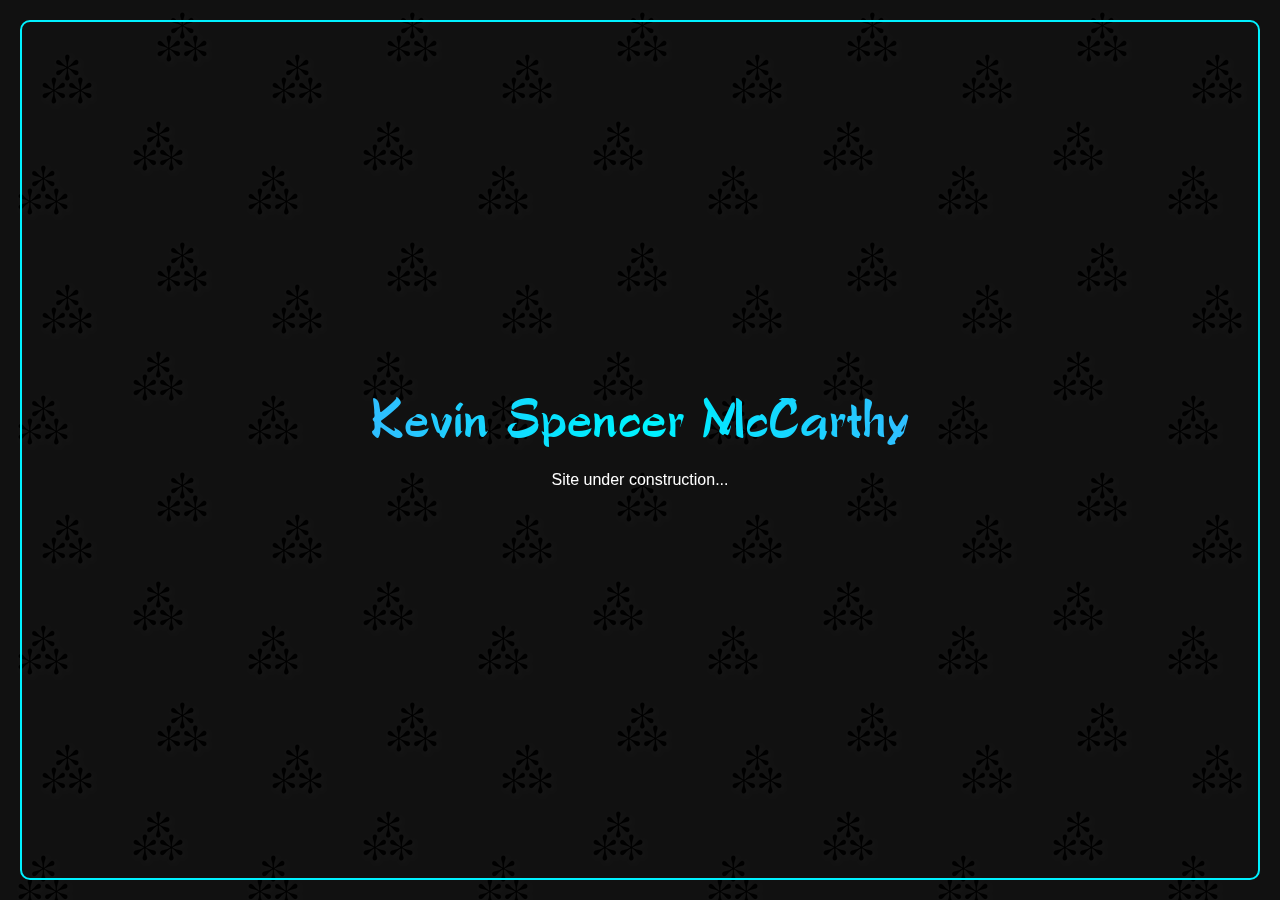
<file: index.html>
<!DOCTYPE html>
<html>
<head>
<title>Kevin Spencer McCarthy</title>
    <link rel="icon" type="image/png" sizes="16x16" href="/asterism.png">
<link rel="stylesheet" type="text/css" href="style.css">
</head>

<body>
    <div class="background"></div>
    <div class="asterism"></div>
    <div class="border-line"></div>

      <div class="content-container">
        <div class="center-image">
          <a href="https://db.ipmu.jp/member/personal/7718en.html">
            <img src="KSM_fontTITLE.png" alt="Center Image">
          </a>
            <p class="center-text">Site under construction...</p>

        </div>
    </div>

  <script src="script.js"></script> 
</body>
</html>
</file>
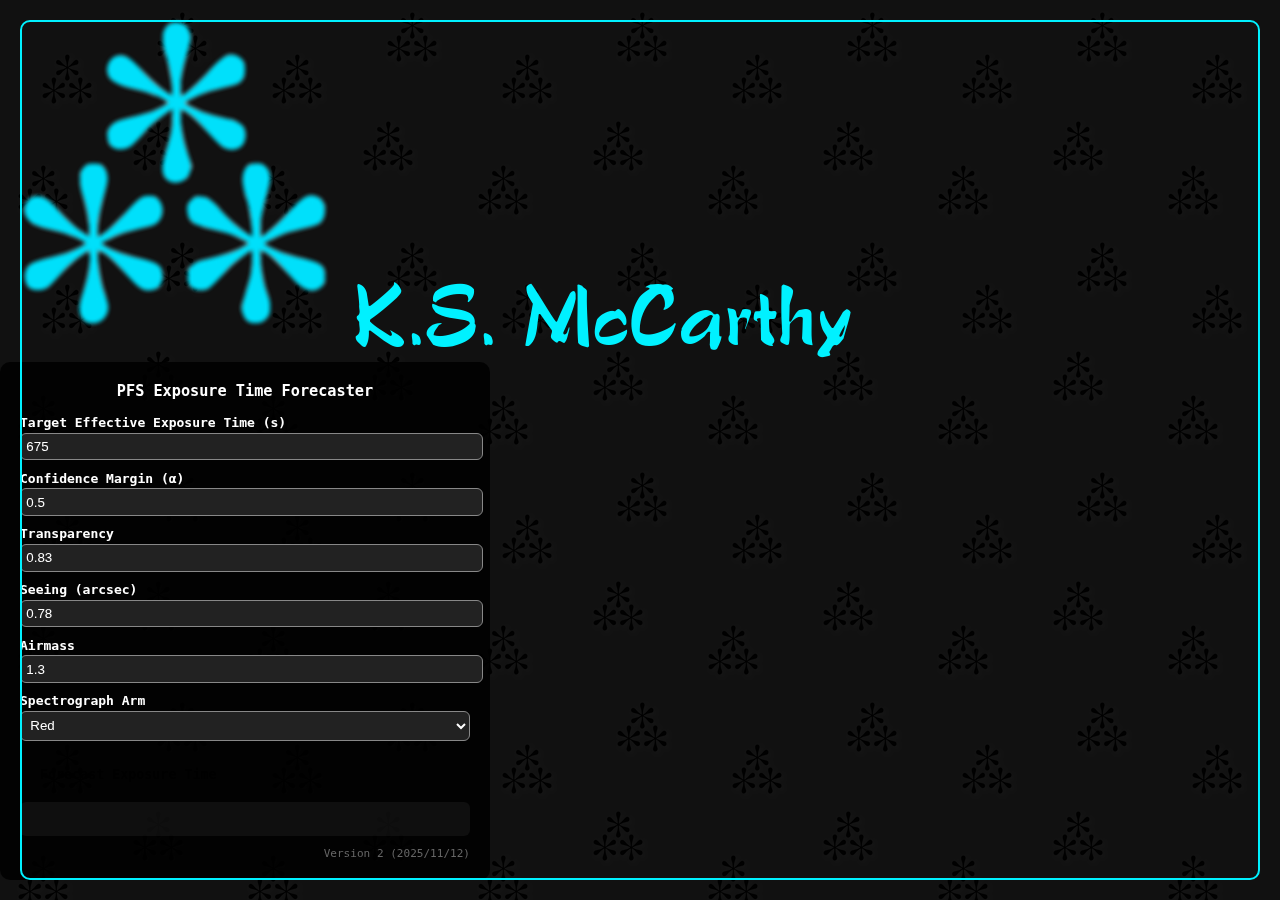
<file: forecaster.html>
<!DOCTYPE html>
<html lang="en">
<head>
  <meta charset="UTF-8" />
  <title>PFS Exposure Time Forecaster</title>
  <link rel="icon" type="image/png" href="/asterism.png" />
  <link rel="stylesheet" href="style.css" />
  <style>
     .forecast-button {
       background-color: #00f1ff;
       color: #000;
       border: none;
       padding: 10px 16px;
       border-radius: 6px;
       font-weight: bold;
       cursor: pointer;
       transition: background-color 0.3s ease, box-shadow 0.5s ease;
       box-shadow: 0 0 6px rgba(0, 241, 255, 0.5);
     }

    .forecast-button:hover {
       background-color: #00e1ef;
       box-shadow: 0 0 12px rgba(0, 241, 255, 0.8);
     }
 
    .eet-box {
       width: 100%;
       max-width: 450px;
       padding: 20px;
       border: 2px solid var(--accent-glow);
       border-radius: 10px;
       background-color: rgba(0, 0, 0, 0.85);
       box-shadow: 0 0 10px var(--accent-glow);
       color: white;
       font-family: monospace;
       text-align: left;
       transition: all 0.3s ease-in-out;
     }

    .eet-box h3 {
      margin-top: 0;
      text-align: center;
     }
    .eet-box label {
      display: block;
      margin: 0.8em 0 0.2em;
      font-weight: bold;
     }
    .eet-box input, .eet-box select {
      width: 100%;
      padding: 0.4em;
      border-radius: 6px;
      border: 1px solid #888;
      background: #222;
      color: white;
     }

    .eet-box button {
      background-color: #00ccff;
      color: black;
      padding: 10px;
      border: none;
      border-radius: 6px;
      cursor: pointer;
      box-shadow: 0 0 8px var(--accent-glow);
      transition: background-color 0.3s ease, box-shadow 0.3s ease;
     }

    .eet-box button:hover {
      background-color: #00b8e6;
      box-shadow: 0 0 12px var(--accent-glow);
     }

    .eet-box button {
      background-color: var(--accent-glow);
      color: black;
      font-family: monospace;
      font-weight: bold;
      padding: 10px 20px;
      border: none;
      border-radius: 6px;
      cursor: pointer;
      transition: box-shadow 0.3s ease, background-color 0.3s ease;
     }

    .eet-box button:hover {
      box-shadow: 0 0 5px var(--accent-glow);
     }

    .eet-output {
      background-color: rgba(255, 255, 255, 0.05);
      padding: 10px;
      border-radius: 6px;
      margin-top: 10px;
      line-height: 0.5;              /* Tighten vertical spacing */
      min-height: 1.2em;             /* Less reserved height before output */
      font-size: 0.9em;
      font-family: monospace;
      white-space: pre-wrap;
     }
    
    .eet-output p {
      margin: 2px 0;                 /* Reduce margin between lines if using <p> */
    }
  </style>
</head>

<body>
  <div class="background"></div>
  <div class="asterism"></div>
  <div class="border-line"></div>

  <!-- 🔙 Back Button -->
  <a href="index.html" class="back-button">
    <div class="back-button-content">
      <img src="back_asterism.png" class="back-icon" alt="Back Icon" />
      <img src="headerFONT_subpage.png" class="back-text" alt="Back Text" />
    </div>
  </a>

  <div class="content-containerF">
    <div class="chat-wrapper">

      <div class="eet-box">
        <h3>PFS Exposure Time Forecaster</h3>
        <label>Target Effective Exposure Time (s)</label>
        <input type="number" id="exp" value="675">
        <label>Confidence Margin (α)</label>
        <input type="number" step="0.1" id="alpha" value="0.5">
        <label>Transparency</label>
        <input type="number" step="0.01" id="transparency" value="0.83">
        <label>Seeing (arcsec)</label>
        <input type="number" step="0.01" id="seeing" value="0.78">
        <label>Airmass</label>
        <input type="number" step="0.01" id="airmass" value="1.3">
        <label>Spectrograph Arm</label>
        <select id="band" style="margin-bottom: 16px;">
          <option value="r">Red</option>
          <option value="b">Blue</option>
          <option value="n">NIR</option>
          <option value="m">Med.</option>
        </select>
        <button onclick="predictEET()">Forecast Exposure Time</button>
        <div class="eet-output" id="output"></div>
        <!-- Version footer -->
        <div style="margin-top: 1em; font-size: 0.85em; color: #666; text-align: right;">
         Version 2 (2025/11/12)
        </div>
      </div>
    </div>
  </div>

<script>
  const coef_dicts = {
     b: {a1: 0.25205554669238134,a2: -1.428688585473366,a3: -0.5883696020777965,C: 0.8360016758605285,R: 0.056749237191502454,sig: 0.420986524418459},
     r: {a1: 0.8509599727172921, a2: -1.1651223051928536, a3: -1.0313878703838228, C: 1.0815585176161657, R: 0.060295422415749964, sig: 0.39646837711891375},
     m: {a1: 0.45446489233839404, a2: -1.554070290330937, a3: -1.470590358828559, C: 1.272745155125946, R: 0.05550936668365635, sig: 0.5700657130611495},
     n: {a1: -0.10485118203041388, a2: -0.241044955115914, a3: -0.33116599395355245, C: 0.7485761248254111, R: 0.047163676545725314, sig: 0.24156412218308423}
  };

  function predictEET() {
    const exp = parseFloat(document.getElementById('exp').value);
    const alpha = parseFloat(document.getElementById('alpha').value);
    const t = parseFloat(document.getElementById('transparency').value);
    const s = parseFloat(document.getElementById('seeing').value);
    const a = parseFloat(document.getElementById('airmass').value);
    const band = document.getElementById('band').value;
    const coef = coef_dicts[band];

    if ([t, s, a].some(v => isNaN(v) || v <= 0)) {
      document.getElementById('output').innerText = "Invalid input values.";
      return;
    }

    const log_ratio = coef.a1 * Math.log(t) + coef.a2 * Math.log(s) + coef.a3 * Math.log(a) + Math.log(coef.C);
    const ratP = Math.exp(log_ratio) + coef.R;
    const Texp = exp / ratP;
    const adjusted_ratio = ratP - alpha * coef.sig;
    const Texp_err = exp / adjusted_ratio;

    const label = alpha >= 0 ? `eet/exp − ${alpha}&sigma;` : `eet/exp + ${Math.abs(alpha)}&sigma;`;

    let adjustedText = `<strong>Adjusted T<sub>exp</sub> (${label}):</strong> ${Texp_err.toFixed(1)} s`;
    let warning = "";
    let warnings = [];

    // Reliability checks
    if (ratP - alpha * coef.sig <= 0) {
      adjustedText = `<strong>Adjusted Exposure Time (${label}):</strong> &infin;`;
      warning += `<div style='color: darkred; margin-top: 0.5em;'>Warning: &alpha; too large — Adjusted Time is unreliable</div>`;
    }

    if (ratP < 0.5) {
      warning += `<div style='color: darkorange; margin-top: 0.5em;'>⚠️  :  Predicted T_exp is unreliable (model extrapolating)!</div>`;
    }
    if (adjusted_ratio < 0.5) {
      warning += `<div style='color: darkorange; margin-top: 0.5em;'>⚠️  :  Adjusted T_exp is unreliable (model extrapolating)!</div>`;
    }

    // Minimum exp time per visit
    if (Texp < 10) {
      warning += `<div style='color: darkorange; margin-top: 0.5em;'>⚠️  :  Predicted T_exp < 10s ! [obs. min per visit]</div>`;
    }
    if (Texp_err < 10 !== (ratP - alpha * coef.sig <= 0)) {
      warning += `<div style='color: darkorange; margin-top: 0.5em;'>⚠️  :  Adjusted T_exp < 10s ! [obs. min per visit]</div>`;
    }

    // Maximum exp time per visit
    if (Texp > 900) {
      warning += `<div style='color: darkorange; margin-top: 0.5em;'>⚠️  :  Predicted T_exp > 900s ! [obs. limit per visit]</div>`;
    } 
    if (Texp_err > 900) {
      warning += `<div style='color: darkorange; margin-top: 0.5em;'>⚠️  :  Adjusted T_exp > 900s ! [obs. limit per visit]</div>`;
    }

    let warningHTML = warnings.map(w => `<div class='warn-line'>${w}</div>`).join("");

    document.getElementById('output').innerHTML = `
      <div><strong>T<sub>exp</sub>:</strong> ${Texp.toFixed(1)} s</div>
      <div>${adjustedText}</div>
      <div class='warning-block'>${warning}${warningHTML}</div>
    `;
  }
</script>


</body>
</html>
</file>
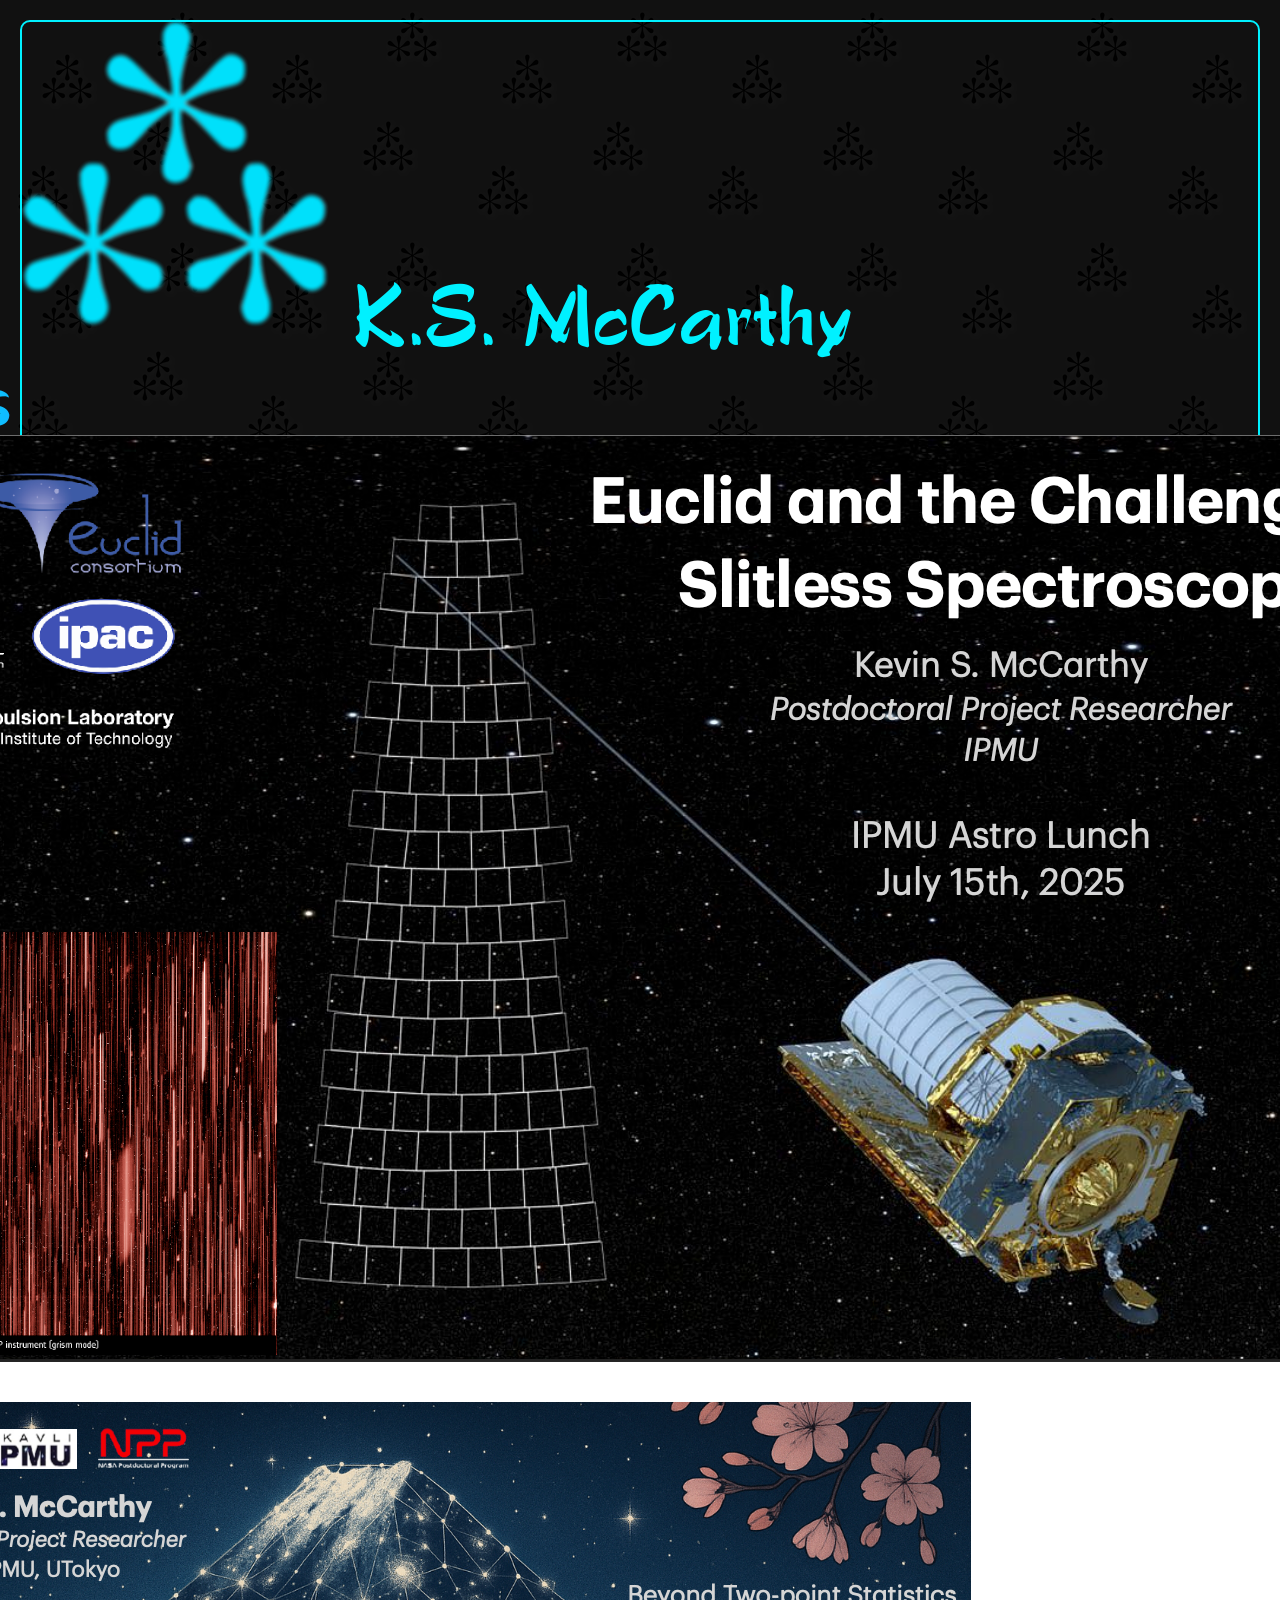
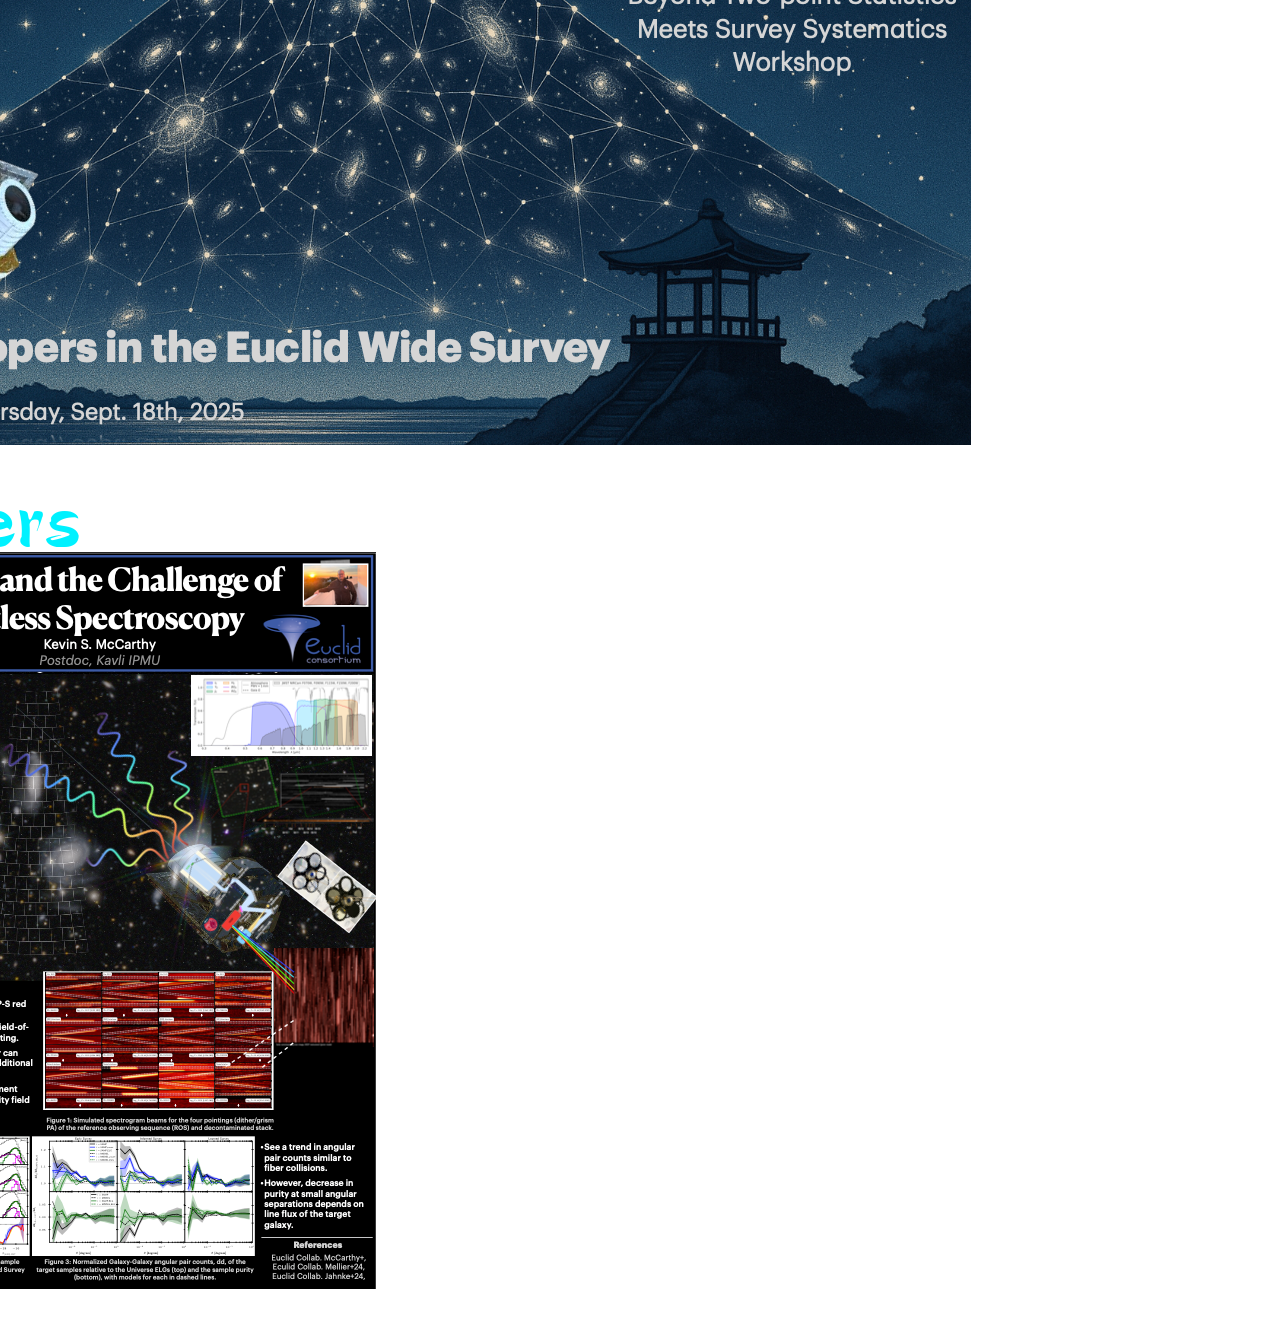
<file: talks.html>
<!DOCTYPE html>
<html lang="en">
<head>
  <meta charset="UTF-8" />
  <title>Recent Talks</title>
  <link rel="icon" type="image/png" sizes="16x16" href="/asterism.png" />
  <link rel="stylesheet" type="text/css" href="style.css" />
</head>

<body>
  <div class="background"></div>
  <div class="asterism"></div>
  <div class="border-line"></div>

  <!-- 🔙 Back Button -->
  <a href="index.html" class="back-button">
    <div class="back-button-content">
      <img src="back_asterism.png" class="back-icon" alt="Back Icon" />
      <img src="headerFONT_subpage.png" class="back-text" alt="Back Text" />
    </div>
  </a>

  <div class="content-container">
    <div class="chat-wrapper">
        <div class="header-image">
          <img src="talks_header.png" alt="talk header" />
        </div>

<div class="talk-grid">
  <div class="talk-card-wrapper">
    <a href="https://drive.google.com/file/d/1N6b86DXYkz-dtgDyUz1nvBrwyKxtWFVD/view?usp=sharing" class="talk-card" target="_blank">
      <img src="IPMUastro_GrismTalk_Front.png" alt="Talk Slide Thumbnail" class="talk-slide" />
    </a>
    <div class="talk-caption">
      <div class="talk-title">IPMU Astro Lunch</div>
      <div class="talk-meta">Kavli IPMU, July. 15, 2025</div>
    </div>
  </div>

  <div class="talk-card-wrapper">
    <a href="https://drive.google.com/file/d/1VzAzQpZhaFGSfS7k6qG3dNlC8XsHIVF8/view?usp=sharing" class="talk-card" target="_blank">
      <img src="B2PT_GrismTalk_Front.png" alt="Talk Slide Thumbnail" class="talk-slide" />
    </a>
    <div class="talk-caption">
      <div class="talk-title">Beyond Two-Point Statistics Meets Survey Systematics Workshop</div>
      <div class="talk-meta">Kavli IPMU, Sept. 18, 2025</div>
    </div>
  </div>
</div>

        <div class="header-image">
          <img src="posters_header.png" alt="poster header" />
        </div>

<div class="talk-grid">
  <div class="talk-card-wrapper">
    <a href="https://drive.google.com/file/d/1flJV_Y_o4fWeprtei0wFx1SKRywqJOe_/view?usp=drive_link" class="post-card" target="_blank">
      <img src="WIPMU_GrismPoster_Front.png" alt="Poster Slide Thumbnail" class="talk-slide" />
    </a>
    <div class="talk-caption">
      <div class="talk-title">Workshop on the Physics and the Mathematics of the Universe (W(I)PMU)</div>
      <div class="talk-meta">Kavli IPMU, July. 16, 2025</div>
    </div>
  </div>
  </div>
</div>




     </div>
  </div>

  <script src="script.js"></script>
</body>
</html>
</file>
<file: style.css>
body {
    margin: 0;
    overflow-x: hidden;
    color: white;
    font-family: sans-serif;
}

.background {
    position: fixed;
    top: 0;
    left: 0;
    width: 100vw;
    height: 100vh;
    background-color: #111; /* Matte black */
    z-index: -2;
    background-attachment: fixed;
}

.asterism {
    position: fixed;
    z-index: -1;
    width: 100vw;
    height: 100vh;
    background-image: url('asterism_tile2.png');
    background-size: 230px 230px;
    background-repeat: repeat;
    /* Staggering - Adjust these values for different looks */
    background-position: 0px 0px, 85px 85px; 
    /* Glossy effect techniques */
    mix-blend-mode: overlay; /* Experiment with other modes like 'soft-light' */
    filter: drop-shadow(2px 2px 2px rgba(255, 255, 255, 0.3)); /* Subtle white drop shadow */
}


.content-container {
    display: flex; /* Enable flexbox layout */
    justify-content: center; /* Center horizontally */
    align-items: center; /* Center vertically */
    position: relative;
    width: 100%;
    min-height: 100vh;
    margin: 0; /* Important: Remove any margins from the container*/
    padding: 0; /* Important: Remove any padding from the container */
    box-sizing: border-box; /* Ensure padding and border are included in element dimensions */
}

.border-line {
    position: absolute;
    top: 0;
    left: 0;
    right: 0;
    bottom: 0; /*This line is important!*/
    border: 2px solid rgba(0,241,255,255);
    border-radius: 10px;
    pointer-events: none;
    margin: 20px; /*This will create the inset. No need for Javascript here*/
    box-sizing: border-box; /*Ensure margin is included in element dimensions */
}


.center-image {
    max-width: 100%; /* Prevent image from overflowing container */
    max-height: 100%; /* Prevent image from overflowing container */
}

.center-text {
    color: white;
    margin-top: 20px; /* Adjust as needed for spacing */
    text-align: center;
    font-size: 1.0em; /* Adjust asneeded for text size */
}

a {
    text-decoration: none;
    color: inherit;
}
</file>
